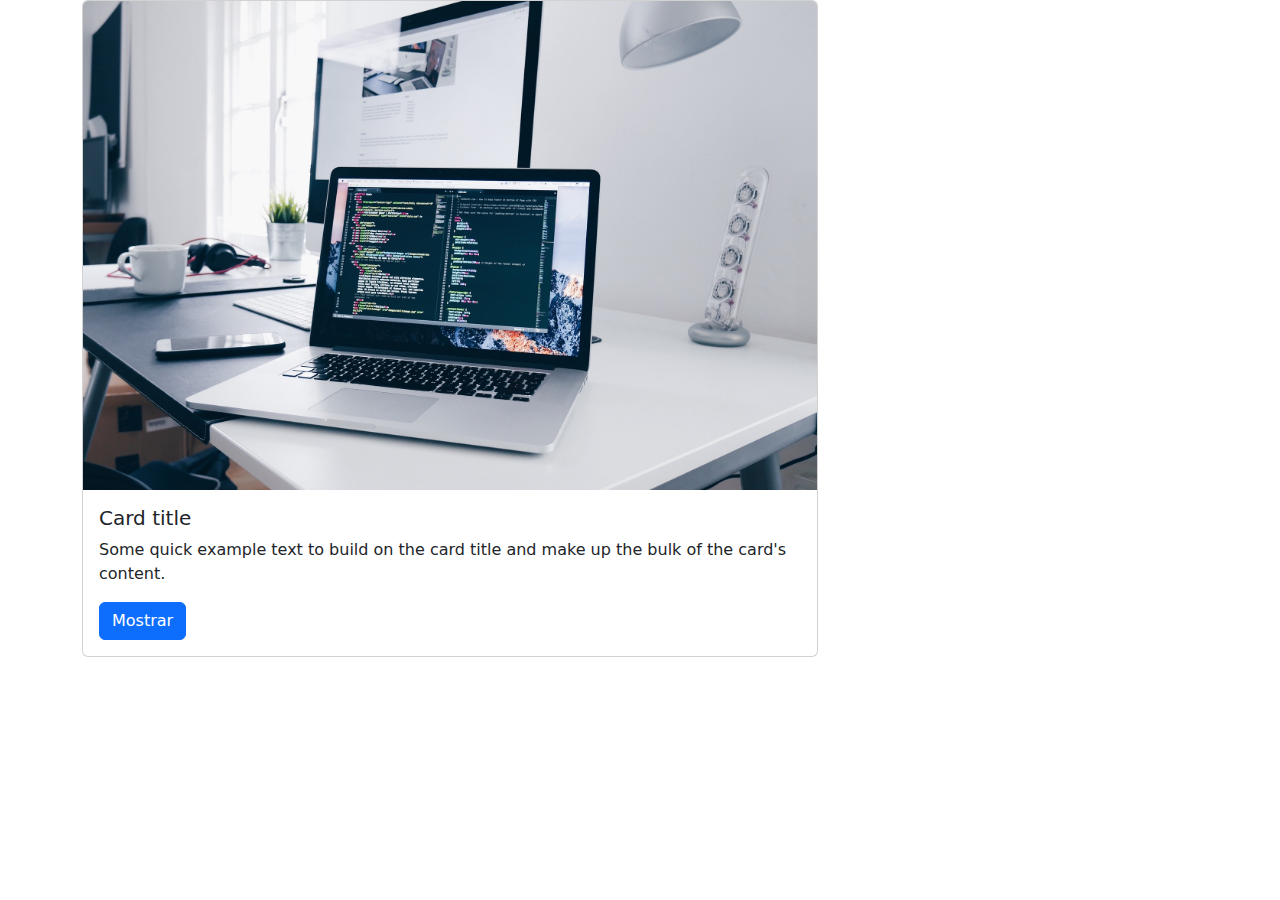
<file: index.html>
<!DOCTYPE html>
<html lang="en">
<head>
    <meta charset="UTF-8">
    <meta name="viewport" content="width=device-width, initial-scale=1.0">
    <title>Document</title>
    <link href="https://cdn.jsdelivr.net/npm/bootstrap@5.3.3/dist/css/bootstrap.min.css" rel="stylesheet" integrity="sha384-QWTKZyjpPEjISv5WaRU9OFeRpok6YctnYmDr5pNlyT2bRjXh0JMhjY6hW+ALEwIH" crossorigin="anonymous">
    
    <link rel="stylesheet" href="css/style.css">
</head>
<body>

    <div class="container">
        <div class="row">
            <div class="col-md-8">
                <div class="card">
                    <img src="computer-4795762_1920.jpg" class="card-img-top" alt="...">
                    <div class="card-body">
                      <h5 class="card-title">Card title</h5>
                      <p class="card-text">Some quick example text to build on the card title and make up the bulk of the card's content.</p>
                      <button class="btn btn-primary" id="btnMostrar">Mostrar</button>
                      <p class="mt-3 parrafo" id="parrafo">Lorem ipsum dolor sit amet consectetur adipisicing elit. Fugiat doloremque obcaecati ipsa facere debitis commodi recusandae, voluptas consequuntur ut quasi rerum aliquid blanditiis unde molestiae illum quas odit ea fugit.</p>
                      <button class="btn btn-primary" id="btnOcultar">Ocultar</button>
                    </div>
                  </div>
            </div>
        </div>
    </div>
    <script src="js/documento.js"></script>
    <script src="https://cdn.jsdelivr.net/npm/@popperjs/core@2.11.8/dist/umd/popper.min.js" integrity="sha384-I7E8VVD/ismYTF4hNIPjVp/Zjvgyol6VFvRkX/vR+Vc4jQkC+hVqc2pM8ODewa9r" crossorigin="anonymous"></script>
    <script src="https://cdn.jsdelivr.net/npm/bootstrap@5.3.3/dist/js/bootstrap.min.js" integrity="sha384-0pUGZvbkm6XF6gxjEnlmuGrJXVbNuzT9qBBavbLwCsOGabYfZo0T0to5eqruptLy" crossorigin="anonymous"></script>
    
</body>
</html>
</file>
<file: css/style.css>
.parrafo{
    display: none;
}

#btnOcultar{
    display: none;
}
</file>
